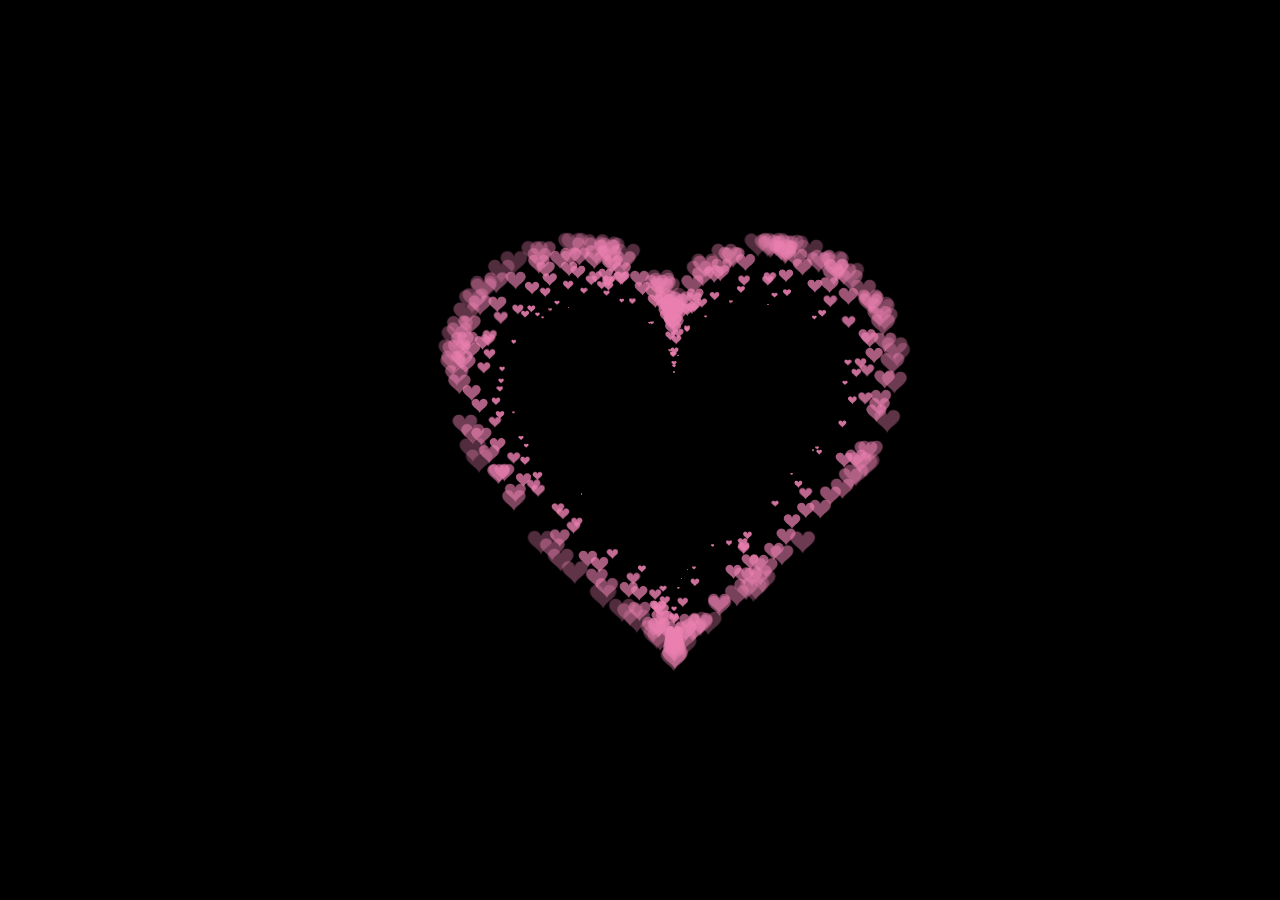
<file: index.html>
Code
<!DOCTYPE HTML PUBLIC "-//W3C//DTD HTML 4.0 Transitional//EN">

<HTML>

 <HEAD>

  <TITLE> HEART </TITLE>

  <META NAME="Generator" CONTENT="EditPlus">

  <META NAME="Author" CONTENT="">

  <META NAME="Keywords" CONTENT="">

  <META NAME="Description" CONTENT="">

  <style>

  html, body {

  height: 100%;

  padding: 0;

  margin: 0;

  background: #000;

}

canvas {

  position: absolute;

  width: 100%;

  height: 100%;

}

  </style>

 </HEAD>


 <BODY>

  <canvas id="pinkboard"></canvas>

  <script>

  /*

 * Settings

 */

var settings = {

  particles: {

    length:   500, // maximum amount of particles

    duration:   2, // particle duration in sec

    velocity: 100, // particle velocity in pixels/sec

    effect: -0.75, // play with this for a nice effect

    size:      30, // particle size in pixels

  },

};


/*

 * RequestAnimationFrame polyfill by Erik Möller

 */

(function(){var b=0;var c=["ms","moz","webkit","o"];for(var a=0;a<c.length&&!window.requestAnimationFrame;++a){window.requestAnimationFrame=window[c[a]+"RequestAnimationFrame"];window.cancelAnimationFrame=window[c[a]+"CancelAnimationFrame"]||window[c[a]+"CancelRequestAnimationFrame"]}if(!window.requestAnimationFrame){window.requestAnimationFrame=function(h,e){var d=new Date().getTime();var f=Math.max(0,16-(d-b));var g=window.setTimeout(function(){h(d+f)},f);b=d+f;return g}}if(!window.cancelAnimationFrame){window.cancelAnimationFrame=function(d){clearTimeout(d)}}}());


/*

 * Point class

 */

var Point = (function() {

  function Point(x, y) {

    this.x = (typeof x !== 'undefined') ? x : 0;

    this.y = (typeof y !== 'undefined') ? y : 0;

  }

  Point.prototype.clone = function() {

    return new Point(this.x, this.y);

  };

  Point.prototype.length = function(length) {

    if (typeof length == 'undefined')

      return Math.sqrt(this.x * this.x + this.y * this.y);

    this.normalize();

    this.x *= length;

    this.y *= length;

    return this;

  };

  Point.prototype.normalize = function() {

    var length = this.length();

    this.x /= length;

    this.y /= length;

    return this;

  };

  return Point;

})();


/*

 * Particle class

 */

var Particle = (function() {

  function Particle() {

    this.position = new Point();

    this.velocity = new Point();

    this.acceleration = new Point();

    this.age = 0;

  }

  Particle.prototype.initialize = function(x, y, dx, dy) {

    this.position.x = x;

    this.position.y = y;

    this.velocity.x = dx;

    this.velocity.y = dy;

    this.acceleration.x = dx * settings.particles.effect;

    this.acceleration.y = dy * settings.particles.effect;

    this.age = 0;

  };

  Particle.prototype.update = function(deltaTime) {

    this.position.x += this.velocity.x * deltaTime;

    this.position.y += this.velocity.y * deltaTime;

    this.velocity.x += this.acceleration.x * deltaTime;

    this.velocity.y += this.acceleration.y * deltaTime;

    this.age += deltaTime;

  };

  Particle.prototype.draw = function(context, image) {

    function ease(t) {

      return (--t) * t * t + 1;

    }

    var size = image.width * ease(this.age / settings.particles.duration);

    context.globalAlpha = 1 - this.age / settings.particles.duration;

    context.drawImage(image, this.position.x - size / 2, this.position.y - size / 2, size, size);

  };

  return Particle;

})();


/*

 * ParticlePool class

 */

var ParticlePool = (function() {

  var particles,

      firstActive = 0,

      firstFree   = 0,

      duration    = settings.particles.duration;

 

  function ParticlePool(length) {

    // create and populate particle pool

    particles = new Array(length);

    for (var i = 0; i < particles.length; i++)

      particles[i] = new Particle();

  }

  ParticlePool.prototype.add = function(x, y, dx, dy) {

    particles[firstFree].initialize(x, y, dx, dy);

   

    // handle circular queue

    firstFree++;

    if (firstFree   == particles.length) firstFree   = 0;

    if (firstActive == firstFree       ) firstActive++;

    if (firstActive == particles.length) firstActive = 0;

  };

  ParticlePool.prototype.update = function(deltaTime) {

    var i;

   

    // update active particles

    if (firstActive < firstFree) {

      for (i = firstActive; i < firstFree; i++)

        particles[i].update(deltaTime);

    }

    if (firstFree < firstActive) {

      for (i = firstActive; i < particles.length; i++)

        particles[i].update(deltaTime);

      for (i = 0; i < firstFree; i++)

        particles[i].update(deltaTime);

    }

   

    // remove inactive particles

    while (particles[firstActive].age >= duration && firstActive != firstFree) {

      firstActive++;

      if (firstActive == particles.length) firstActive = 0;

    }

   

   

  };

  ParticlePool.prototype.draw = function(context, image) {

    // draw active particles

    if (firstActive < firstFree) {

      for (i = firstActive; i < firstFree; i++)

        particles[i].draw(context, image);

    }

    if (firstFree < firstActive) {

      for (i = firstActive; i < particles.length; i++)

        particles[i].draw(context, image);

      for (i = 0; i < firstFree; i++)

        particles[i].draw(context, image);

    }

  };

  return ParticlePool;

})();


/*

 * Putting it all together

 */

(function(canvas) {

  var context = canvas.getContext('2d'),

      particles = new ParticlePool(settings.particles.length),

      particleRate = settings.particles.length / settings.particles.duration, // particles/sec

      time;

 

  // get point on heart with -PI <= t <= PI

  function pointOnHeart(t) {

    return new Point(

      160 * Math.pow(Math.sin(t), 3),

      130 * Math.cos(t) - 50 * Math.cos(2 * t) - 20 * Math.cos(3 * t) - 10 * Math.cos(4 * t) + 25

    );

  }

 

  // creating the particle image using a dummy canvas

  var image = (function() {

    var canvas  = document.createElement('canvas'),

        context = canvas.getContext('2d');

    canvas.width  = settings.particles.size;

    canvas.height = settings.particles.size;

    // helper function to create the path

    function to(t) {

      var point = pointOnHeart(t);

      point.x = settings.particles.size / 2 + point.x * settings.particles.size / 350;

      point.y = settings.particles.size / 2 - point.y * settings.particles.size / 350;

      return point;

    }

    // create the path

    context.beginPath();

    var t = -Math.PI;

    var point = to(t);

    context.moveTo(point.x, point.y);

    while (t < Math.PI) {

      t += 0.01; // baby steps!

      point = to(t);

      context.lineTo(point.x, point.y);

    }

    context.closePath();

    // create the fill

    context.fillStyle = '#ea80b0';

    context.fill();

    // create the image

    var image = new Image();

    image.src = canvas.toDataURL();

    return image;

  })();

 

  // render that thing!

  function render() {

    // next animation frame

    requestAnimationFrame(render);

   

    // update time

    var newTime   = new Date().getTime() / 1000,

        deltaTime = newTime - (time || newTime);

    time = newTime;

   

    // clear canvas

    context.clearRect(0, 0, canvas.width, canvas.height);

   

    // create new particles

    var amount = particleRate * deltaTime;

    for (var i = 0; i < amount; i++) {

      var pos = pointOnHeart(Math.PI - 2 * Math.PI * Math.random());

      var dir = pos.clone().length(settings.particles.velocity);

      particles.add(canvas.width / 2 + pos.x, canvas.height / 2 - pos.y, dir.x, -dir.y);

    }

   

    // update and draw particles

    particles.update(deltaTime);

    particles.draw(context, image);

  }

 

  // handle (re-)sizing of the canvas

  function onResize() {

    canvas.width  = canvas.clientWidth;

    canvas.height = canvas.clientHeight;

  }

  window.onresize = onResize;

 

  // delay rendering bootstrap

  setTimeout(function() {

    onResize();

    render();

  }, 10);

})(document.getElementById('pinkboard'));

  </script>

 </BODY>

</HTML>
</file>
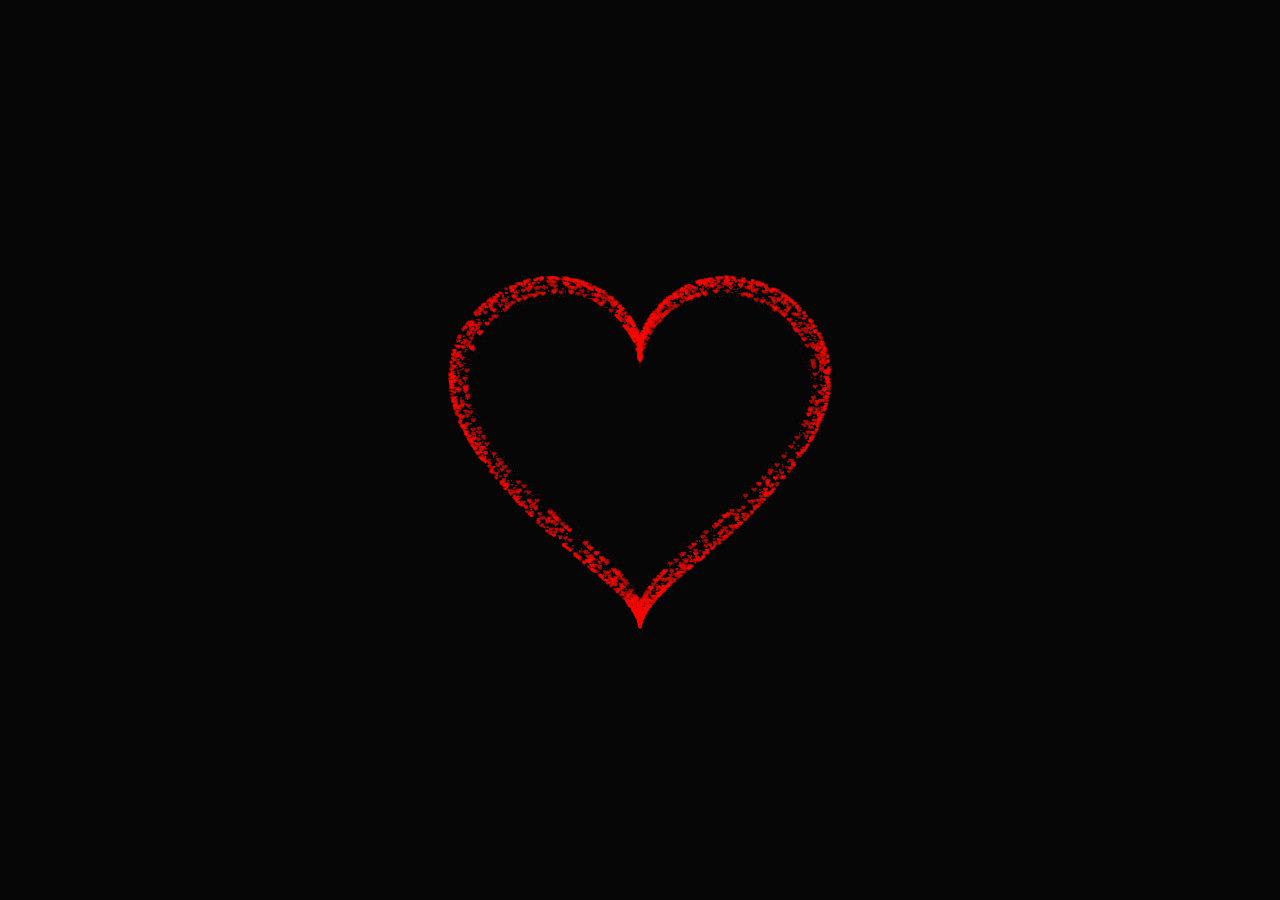
<file: Not_beauti/index1.html>
<!DOCTYPE HTML PUBLIC "-//W3C//DTD HTML 4.0 Transitional//EN">
<HTML>
 <HEAD>
  <TITLE> Back </TITLE>
  <META NAME="Generator" CONTENT="EditPlus">
  <META NAME="Author" CONTENT="">
  <META NAME="Keywords" CONTENT="">
  <META NAME="Description" CONTENT="">
  <link rel="stylesheet" href="/Not_beauti/style.css">
  <style>
  html, body {
  height: 100%;
  padding: 0;
  margin: 0;
  background: rgba(0, 0, 0, 0.851);
}
canvas {
  position: absolute;
  width: 100%;
  height: 100%;
}
  </style>
 </HEAD>
 <BODY>
  <div class="box">
    <canvas id="pinkboard"></canvas>
  </div>
<script>
var settings = {
  particles: {
    length:   10000, // maximum amount of particles
    duration:   4, // particle duration in sec
    velocity: 80, // particle velocity in pixels/sec
    effect: -1.3, // play with this for a nice effect
    size:      8, // particle size in pixels
  },
};
/*
 */
(function(){var b=0;var c=["ms","moz","webkit","o"];for(var a=0;a<c.length&&!window.requestAnimationFrame;++a){window.requestAnimationFrame=window[c[a]+"RequestAnimationFrame"];window.cancelAnimationFrame=window[c[a]+"CancelAnimationFrame"]||window[c[a]+"CancelRequestAnimationFrame"]}if(!window.requestAnimationFrame){window.requestAnimationFrame=function(h,e){var d=new Date().getTime();var f=Math.max(0,16-(d-b));var g=window.setTimeout(function(){h(d+f)},f);b=d+f;return g}}if(!window.cancelAnimationFrame){window.cancelAnimationFrame=function(d){clearTimeout(d)}}}());
/*
 * Point class
 */
var Point = (function() {
  function Point(x, y) {
    this.x = (typeof x !== 'undefined') ? x : 0;
    this.y = (typeof y !== 'undefined') ? y : 0;
  }
  Point.prototype.clone = function() {
    return new Point(this.x, this.y);
  };
  Point.prototype.length = function(length) {
    if (typeof length == 'undefined')
      return Math.sqrt(this.x * this.x + this.y * this.y);
    this.normalize();
    this.x *= length;
    this.y *= length;
    return this;
  };
  Point.prototype.normalize = function() {
    var length = this.length();
    this.x /= length;
    this.y /= length;
    return this;
  };
  return Point;
})();
/*
 * Particle class
 */
var Particle = (function() {
  function Particle() {
    this.position = new Point();
    this.velocity = new Point();
    this.acceleration = new Point();
    this.age = 0;
  }
  Particle.prototype.initialize = function(x, y, dx, dy) {
    this.position.x = x;
    this.position.y = y;
    this.velocity.x = dx;
    this.velocity.y = dy;
    this.acceleration.x = dx * settings.particles.effect;
    this.acceleration.y = dy * settings.particles.effect;
    this.age = 0;
  };
  Particle.prototype.update = function(deltaTime) {
    this.position.x += this.velocity.x * deltaTime;
    this.position.y += this.velocity.y * deltaTime;
    this.velocity.x += this.acceleration.x * deltaTime;
    this.velocity.y += this.acceleration.y * deltaTime;
    this.age += deltaTime;
  };
  Particle.prototype.draw = function(context, image) {
    function ease(t) {
      return (--t) * t * t + 1;
    }
    var size = image.width * ease(this.age / settings.particles.duration);
    context.globalAlpha = 1 - this.age / settings.particles.duration;
    context.drawImage(image, this.position.x - size / 2, this.position.y - size / 2, size, size);
  };
  return Particle;
})();
/*
 * ParticlePool class
 */
var ParticlePool = (function() {
  var particles,
      firstActive = 0,
      firstFree   = 0,
      duration    = settings.particles.duration;
 
  function ParticlePool(length) {
    // create and populate particle pool
    particles = new Array(length);
    for (var i = 0; i < particles.length; i++)
      particles[i] = new Particle();
  }
  ParticlePool.prototype.add = function(x, y, dx, dy) {
    particles[firstFree].initialize(x, y, dx, dy);
   
    // handle circular queue
    firstFree++;
    if (firstFree   == particles.length) firstFree   = 0;
    if (firstActive == firstFree       ) firstActive++;
    if (firstActive == particles.length) firstActive = 0;
  };
  ParticlePool.prototype.update = function(deltaTime) {
    var i;
   
    // update active particles
    if (firstActive < firstFree) {
      for (i = firstActive; i < firstFree; i++)
        particles[i].update(deltaTime);
    }
    if (firstFree < firstActive) {
      for (i = firstActive; i < particles.length; i++)
        particles[i].update(deltaTime);
      for (i = 0; i < firstFree; i++)
        particles[i].update(deltaTime);
    }
   
    // remove inactive particles
    while (particles[firstActive].age >= duration && firstActive != firstFree) {
      firstActive++;
      if (firstActive == particles.length) firstActive = 0;
    }
   
   
  };
  ParticlePool.prototype.draw = function(context, image) {
    // draw active particles
    if (firstActive < firstFree) {
      for (i = firstActive; i < firstFree; i++)
        particles[i].draw(context, image);
    }
    if (firstFree < firstActive) {
      for (i = firstActive; i < particles.length; i++)
        particles[i].draw(context, image);
      for (i = 0; i < firstFree; i++)
        particles[i].draw(context, image);
    }
  };
  return ParticlePool;
})();
/*
 * Putting it all together
 */
(function(canvas) {
  var context = canvas.getContext('2d'),
      particles = new ParticlePool(settings.particles.length),
      particleRate = settings.particles.length / settings.particles.duration, // particles/sec
      time;
 
  // get point on heart with -PI <= t <= PI
  function pointOnHeart(t) {
    return new Point(
      160 * Math.pow(Math.sin(t), 3),
      130 * Math.cos(t) - 50 * Math.cos(2 * t) - 20 * Math.cos(3 * t) - 10 * Math.cos(4 * t) + 25
    );
  }
 
  // creating the particle image using a dummy canvas
  var image = (function() {
    var canvas  = document.createElement('canvas'),
        context = canvas.getContext('2d');
    canvas.width  = settings.particles.size;
    canvas.height = settings.particles.size;
    // helper function to create the path
    function to(t) {
      var point = pointOnHeart(t);
      point.x = settings.particles.size / 2 + point.x * settings.particles.size / 350;
      point.y = settings.particles.size / 2 - point.y * settings.particles.size / 350;
      return point;
    }
    // create the path
    context.beginPath();
    var t = -Math.PI;
    var point = to(t);
    context.moveTo(point.x, point.y);
    while (t < Math.PI) {
      t += 0.01; // baby steps!
      point = to(t);
      context.lineTo(point.x, point.y);
    }
    context.closePath();
    // create the fill
    context.fillStyle = '#f50b02';
    context.fill();
    // create the image
    var image = new Image();
    image.src = canvas.toDataURL();
    return image;
  })();
 
  // render that thing!
  function render() {
    // next animation frame
    requestAnimationFrame(render);
   
    // update time
    var newTime   = new Date().getTime() / 1000,
        deltaTime = newTime - (time || newTime);
    time = newTime;
   
    // clear canvas
    context.clearRect(0, 0, canvas.width, canvas.height);
   
    // create new particles
    var amount = particleRate * deltaTime;
    for (var i = 0; i < amount; i++) {
      var pos = pointOnHeart(Math.PI - 2 * Math.PI * Math.random());
      var dir = pos.clone().length(settings.particles.velocity);
      particles.add(canvas.width / 2 + pos.x, canvas.height / 2 - pos.y, dir.x, -dir.y);
    }
   
    // update and draw particles
    particles.update(deltaTime);
    particles.draw(context, image);
  }
 
  // handle (re-)sizing of the canvas
  function onResize() {
    canvas.width  = canvas.clientWidth;
    canvas.height = canvas.clientHeight;
  }
  window.onresize = onResize;
 
  // delay rendering bootstrap
  setTimeout(function() {
    onResize();
    render();
  }, 10);
})(document.getElementById('pinkboard'));
  </script>
 </BODY>
</HTML>
</file>
<file: Not_beauti/style.css>
body {
	display: flex;
	justify-content: center;
	align-items: center;
	background: #2c3e50
}

.box {
	width: 1000px;
	position: absolute;
	top: 50%;
	left: 50%;
	transform: translate(-50%, -50%);
	display: flex;
	flex-direction: column;
}

#pinkboard {
	position: relative;
	margin: auto;
	height: 750px;
	width: 750px;
	animation: animate 1.2s infinite;
}

#pinkboard:before, #pinkboard:after {
	content: '';
	position: absolute;
	background: #d63031;
	width: 100px;
	height: 160px;
	border-top-left-radius: 50px;
	border-top-right-radius: 50px;
}

#pinkboard:before {
	left: 100px;
	transform: rotate(-45deg);
	transform-origin: 0 100%;
	box-shadow: 0 14px 28px rgba(0,0,0,0.25),
				0 10px 10px rgba(0,0,0,0.22);
}

#pinkboard:after {
	left: 0;
	transform: rotate(45deg);
	transform-origin: 100% 100%;
}

@keyframes animate {
	0% {
		transform: scale(1);
	}
	30% {
		transform: scale(.8);
	}
	60% {
		transform: scale(1.2);
	}
	100% {
		transform: scale(1);
	}
}
</file>
